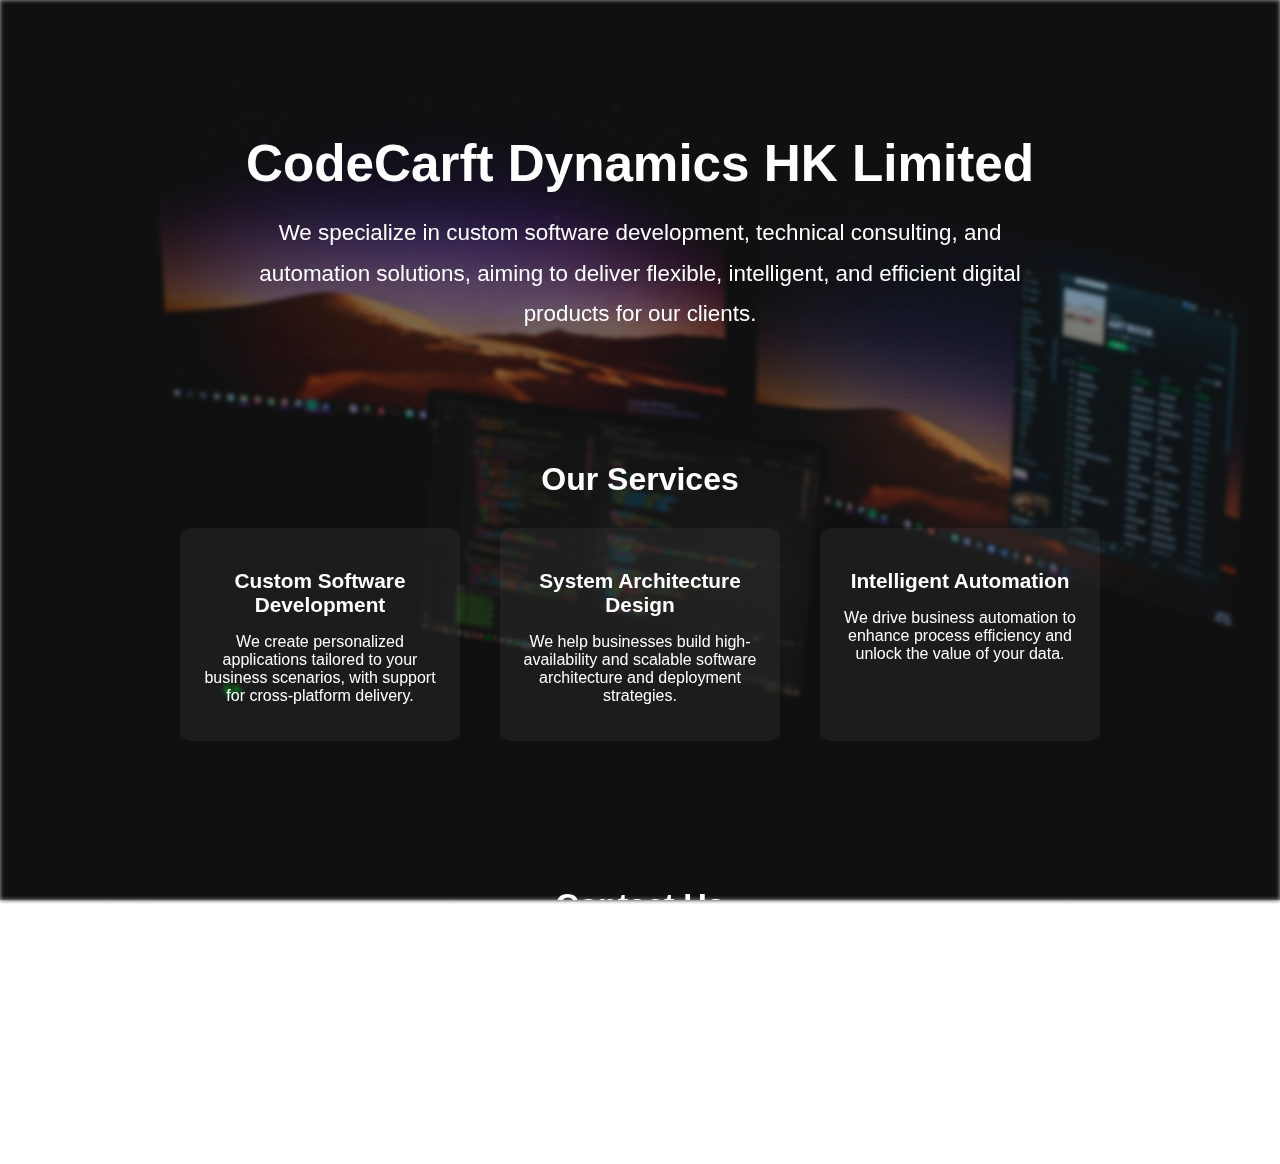
<file: index.html>
<!DOCTYPE html>
<html lang="en">
<head>
  <meta charset="UTF-8" />
  <meta name="viewport" content="width=device-width, initial-scale=1.0"/>
  <title>CodeCarft Dynamics HK Limited</title>
  <style>
    * {
      box-sizing: border-box;
    }
    html, body {
      margin: 0;
      padding: 0;
      height: 100%;
      font-family: "Segoe UI", sans-serif;
      color: white;
      overflow-x: hidden;
    }

    .background {
      position: fixed;
      width: 100%;
      height: 100%;
      background: url('bg.jpg') no-repeat center center;
      background-size: cover;
      filter: blur(2px);
      z-index: -2;
    }

    .overlay {
      position: fixed;
      width: 100%;
      height: 100%;
      background-color: rgba(0, 0, 0, 0.3);
      z-index: -1;
    }

    .header {
      text-align: center;
      padding: 100px 20px 40px;
    }

    .header h1 {
      font-size: 3.2rem;
      margin-bottom: 20px;
    }

    .header p {
      font-size: 1.4rem;
      max-width: 800px;
      margin: 0 auto;
      line-height: 1.8;
    }

    .section {
      padding: 60px 20px;
      text-align: center;
    }

    .section h2 {
      font-size: 2rem;
      margin-bottom: 30px;
    }

    .services {
      display: flex;
      flex-wrap: wrap;
      justify-content: center;
      gap: 40px;
      max-width: 1000px;
      margin: 0 auto;
    }

    .service-item {
      background-color: rgba(255, 255, 255, 0.05);
      padding: 20px;
      border-radius: 10px;
      width: 280px;
    }

    .service-item h3 {
      margin-bottom: 10px;
      font-size: 1.3rem;
    }

    .contact {
      max-width: 600px;
      margin: 0 auto;
      font-size: 1.1rem;
      line-height: 1.6;
    }

    .footer {
      text-align: center;
      padding: 30px 20px;
      font-size: 0.9rem;
      background-color: rgba(0, 0, 0, 0.6);
    }

    @media (max-width: 768px) {
      .header h1 {
        font-size: 2.2rem;
      }
      .section h2 {
        font-size: 1.6rem;
      }
      .service-item {
        width: 90%;
      }
    }
  </style>
</head>
<body>
  <div class="background"></div>
  <div class="overlay"></div>

  <div class="header">
    <h1>CodeCarft Dynamics HK Limited</h1>
    <p>We specialize in custom software development, technical consulting, and automation solutions, aiming to deliver flexible, intelligent, and efficient digital products for our clients.</p>
  </div>

  <div class="section">
    <h2>Our Services</h2>
    <div class="services">
      <div class="service-item">
        <h3>Custom Software Development</h3>
        <p>We create personalized applications tailored to your business scenarios, with support for cross-platform delivery.</p>
      </div>
      <div class="service-item">
        <h3>System Architecture Design</h3>
        <p>We help businesses build high-availability and scalable software architecture and deployment strategies.</p>
      </div>
      <div class="service-item">
        <h3>Intelligent Automation</h3>
        <p>We drive business automation to enhance process efficiency and unlock the value of your data.</p>
      </div>
    </div>
  </div>

  <div class="section">
    <h2>Contact Us</h2>
    <div class="contact">
      <p><strong>Address:</strong> 18 Finance Street, Central, Hong Kong<br>
         <strong>Email:</strong> support@codecarftdynamics.com<br>
         <!-- <strong>Phone:</strong> +852-2345-6789</p> -->
    </div>
  </div>

  <div class="footer">
    &copy; 2025 CodeCarft Dynamics HK Limited. All rights reserved.
  </div>
</body>
</html>
</file>
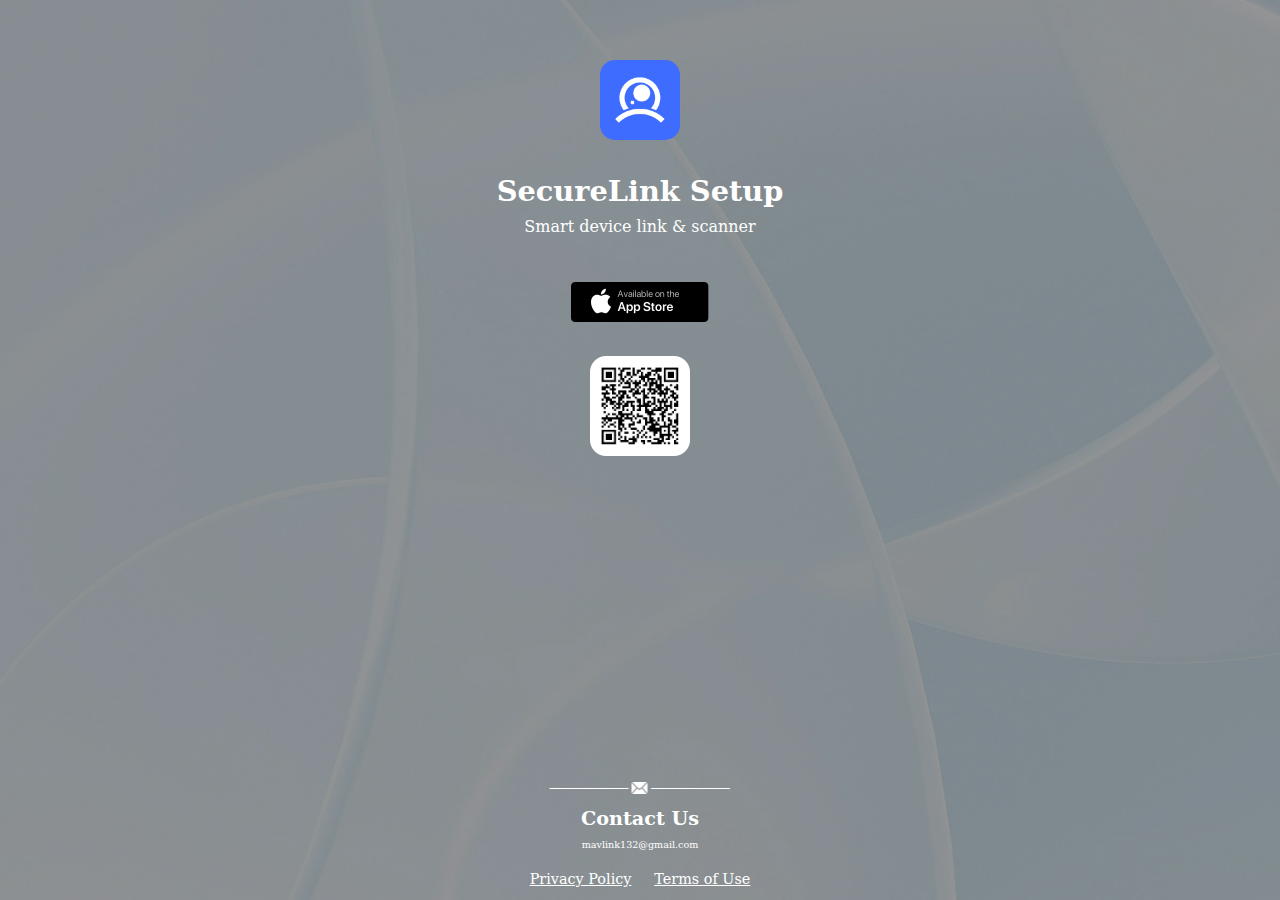
<file: hp/6747803603/index.html>
<!DOCTYPE html>
<html style='height:100%;margin:0;padding:0;'>

<head>
  <meta charset="utf-8">
  <meta name="viewport"
    content="width=device-width,height=device-height,inital-scale=1.0,maximum-scale=1.0,user-scalable=no;" />
  <title>SecureLink Setup</title>
  <style type="text/css"></style>
  <meta http-equiv="Content-Security-Policy" content="upgrade-insecure-requests">
  <script>
    var u = navigator.userAgent;
    if (u.indexOf('Android') > -1 || u.indexOf('Adr') > -1 || !!u.match(/\(i[^;]+;( U;)? CPU.+Mac OS X/)) {
      window.onload = () => {
        document.getElementsByTagName("body")[0].style.height = document.body.scrollHeight + "px";
        document.getElementsByTagName("body")[0].style.width = document.body.scrollWidth + "px";
        document.getElementsByTagName("body")[0].style.minHeight = document.body.scrollHeight + "px";
        document.getElementsByTagName("body")[0].style.minWidth = document.body.scrollWidth + "px";
      }
    } else {
    }
  </script>
</head>

<body
  style='position:absolute;height:100%;width:100%;min-height:600px;min-width:300px;margin:0;padding:0;text-align:center;overflow:auto;'>
  <div
    style='position:absolute;height:100%;width:100%; background-image:url(bg.jpg);z-index:-1;background-size:contain;background-position-y:center;background-position-x:center;background-size:cover;'>
    <div
      style='position:absolute;height:100%;width:100%;background-color:black;opacity:0.4;background-size:100% 100%;z-index:0;'>
    </div>
  </div>
  <img src='logo.png' width='80' height='80' style='margin-top:60px;border-radius:15px;'>
  <p
    style='font-weight:bold;font-size:180%;font-family:"San Francisco text","Serif";color:rgb(255, 255, 255);margin-top:30px;'>
    SecureLink Setup
 </p>
  <p
    style='font-weight:lighter;font-size:100%;font-family:"San Francisco text","Serif";color:rgb(255, 255, 255);margin-top:-20px;'>
   Smart device link & scanner
  </p>
  <img src='appStore.png' width='138' height='40' style='margin-top:30px;'><br>
  <div style='margin-top:80px;'>
    <img src='QRbg.png' width='100' height='100' style='position:absolute;z-index:1;transform:translate(-50%, -50%);'>
    <img src='QRCode.png' width='85' height='85' style='position:absolute;z-index:2;transform:translate(-50%, -50%);'>
  </div>
  <img src='email.png' width='181' height='12'
    style='position:absolute;left:50%;bottom:100px;transform:translate(-50%, -50%);'>
  <p
    style='position:absolute;left:50%;bottom:40px;transform:translate(-50%, -50%);font-weight:bold;font-size:120%;font-family:"San Francisco text","Serif";color:rgb(255, 255, 255);'>
    Contact Us</p>
  <a href="mailto:mavlink132@gmail.com"
    style='position:absolute;left:50%;bottom:45px;transform:translate(-50%, -50%);font-weight:lighter;font-size:60%;font-family:"San Francisco text","Serif";color:rgb(255, 255, 255);text-decoration: none;'>mavlink132@gmail.com</a>
  <span
    style='position:absolute;left:50%;white-space: nowrap; bottom:5px;transform:translate(-50%, -50%);font-weight:lighter;font-size:90%;font-family:"San Francisco text","Serif";'><a
      href="https://yutuxingshan.com/pp/6747803603/" style='color:rgb(255,255,255)'>Privacy
      Policy</a>&nbsp;&nbsp;&nbsp;&nbsp;&nbsp;<a href="https://yutuxingshan.com/tou/6747803603/" style='color:rgb(255,255,255)'>Terms of Use</a></span>
</body>

</html>
</file>
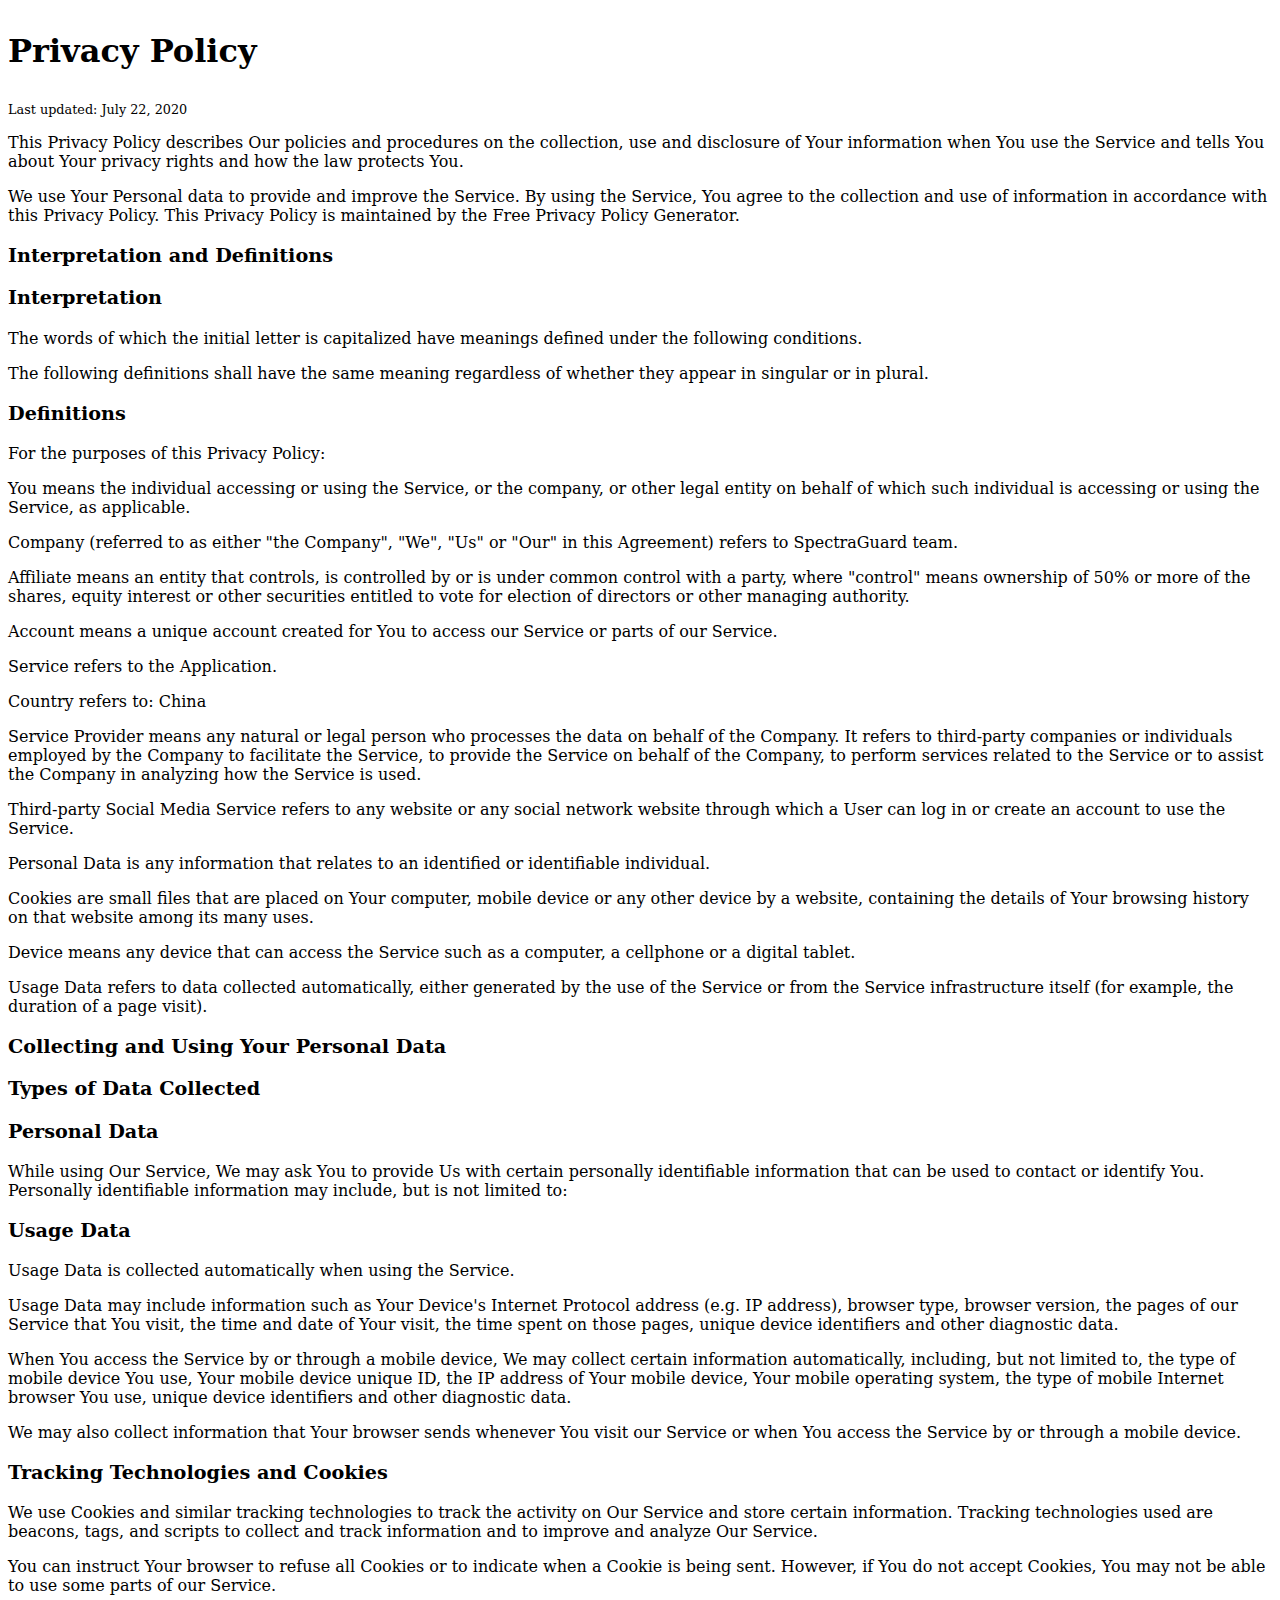
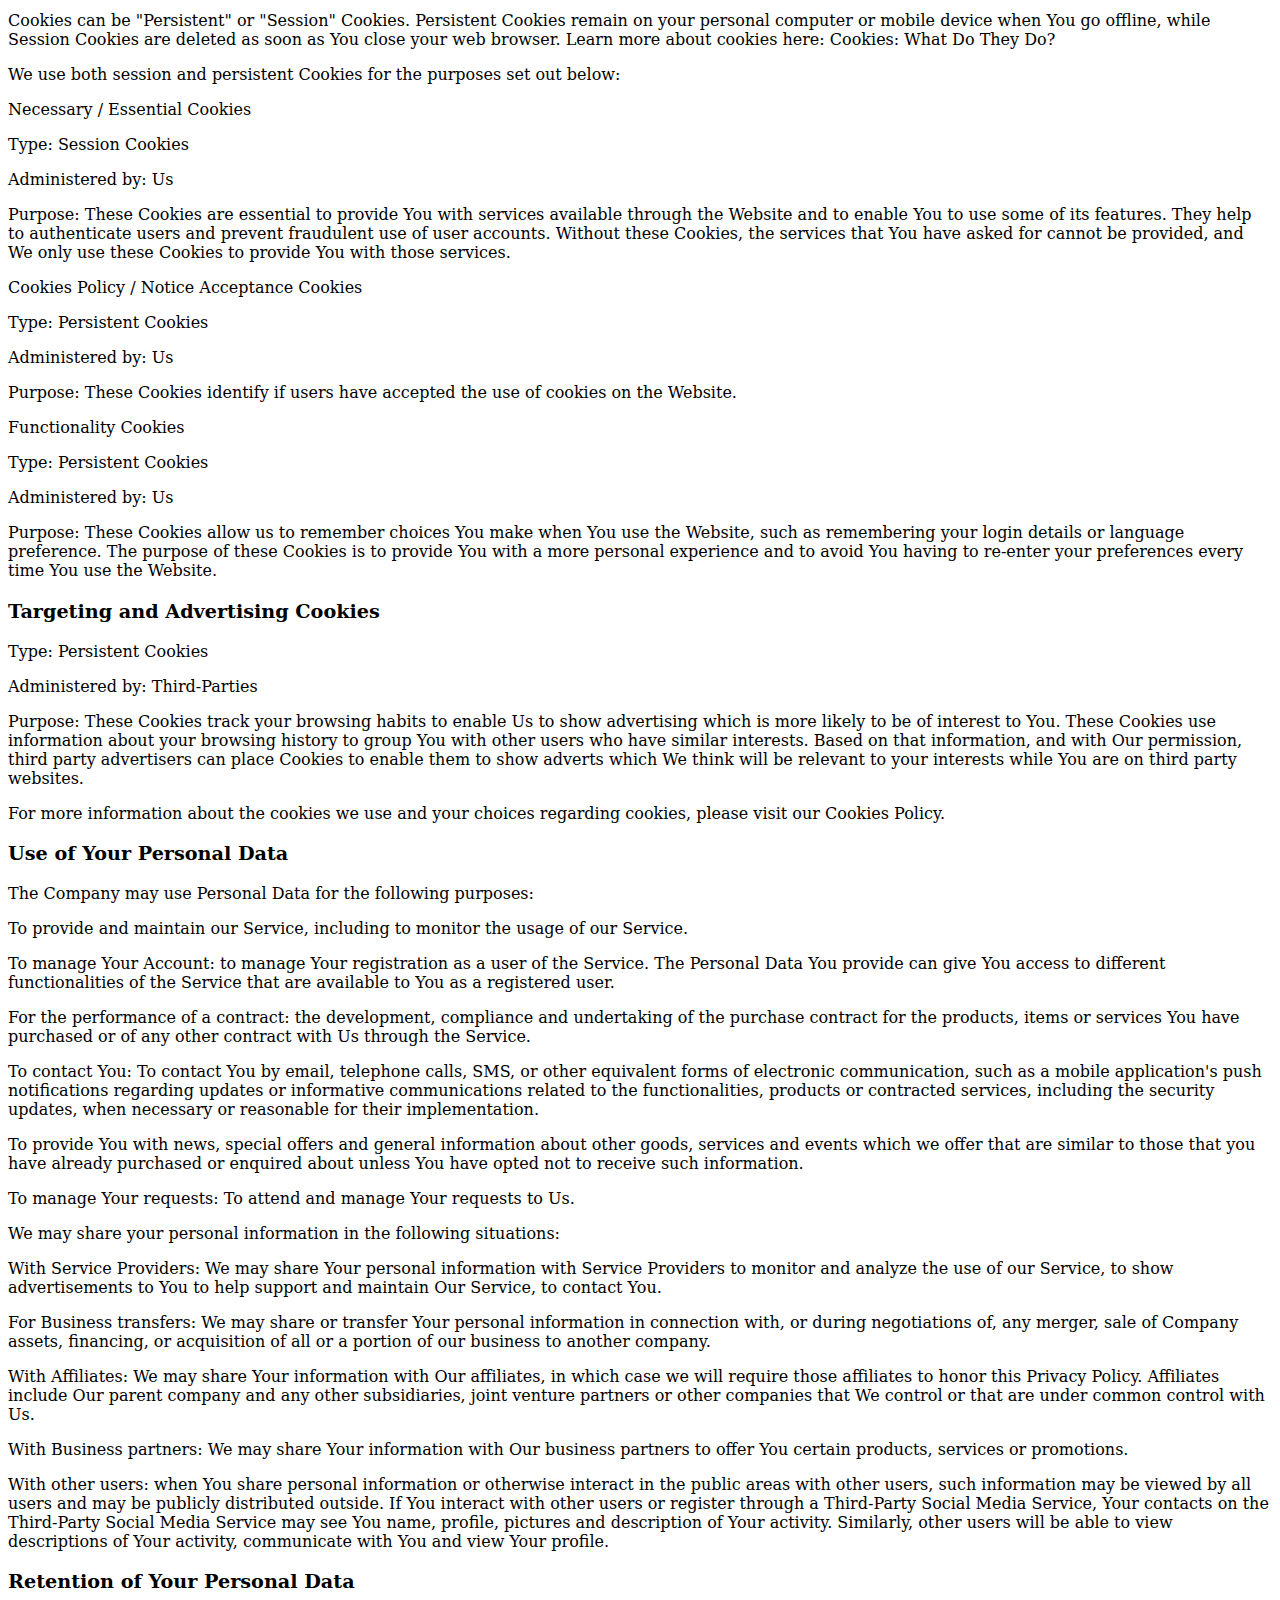
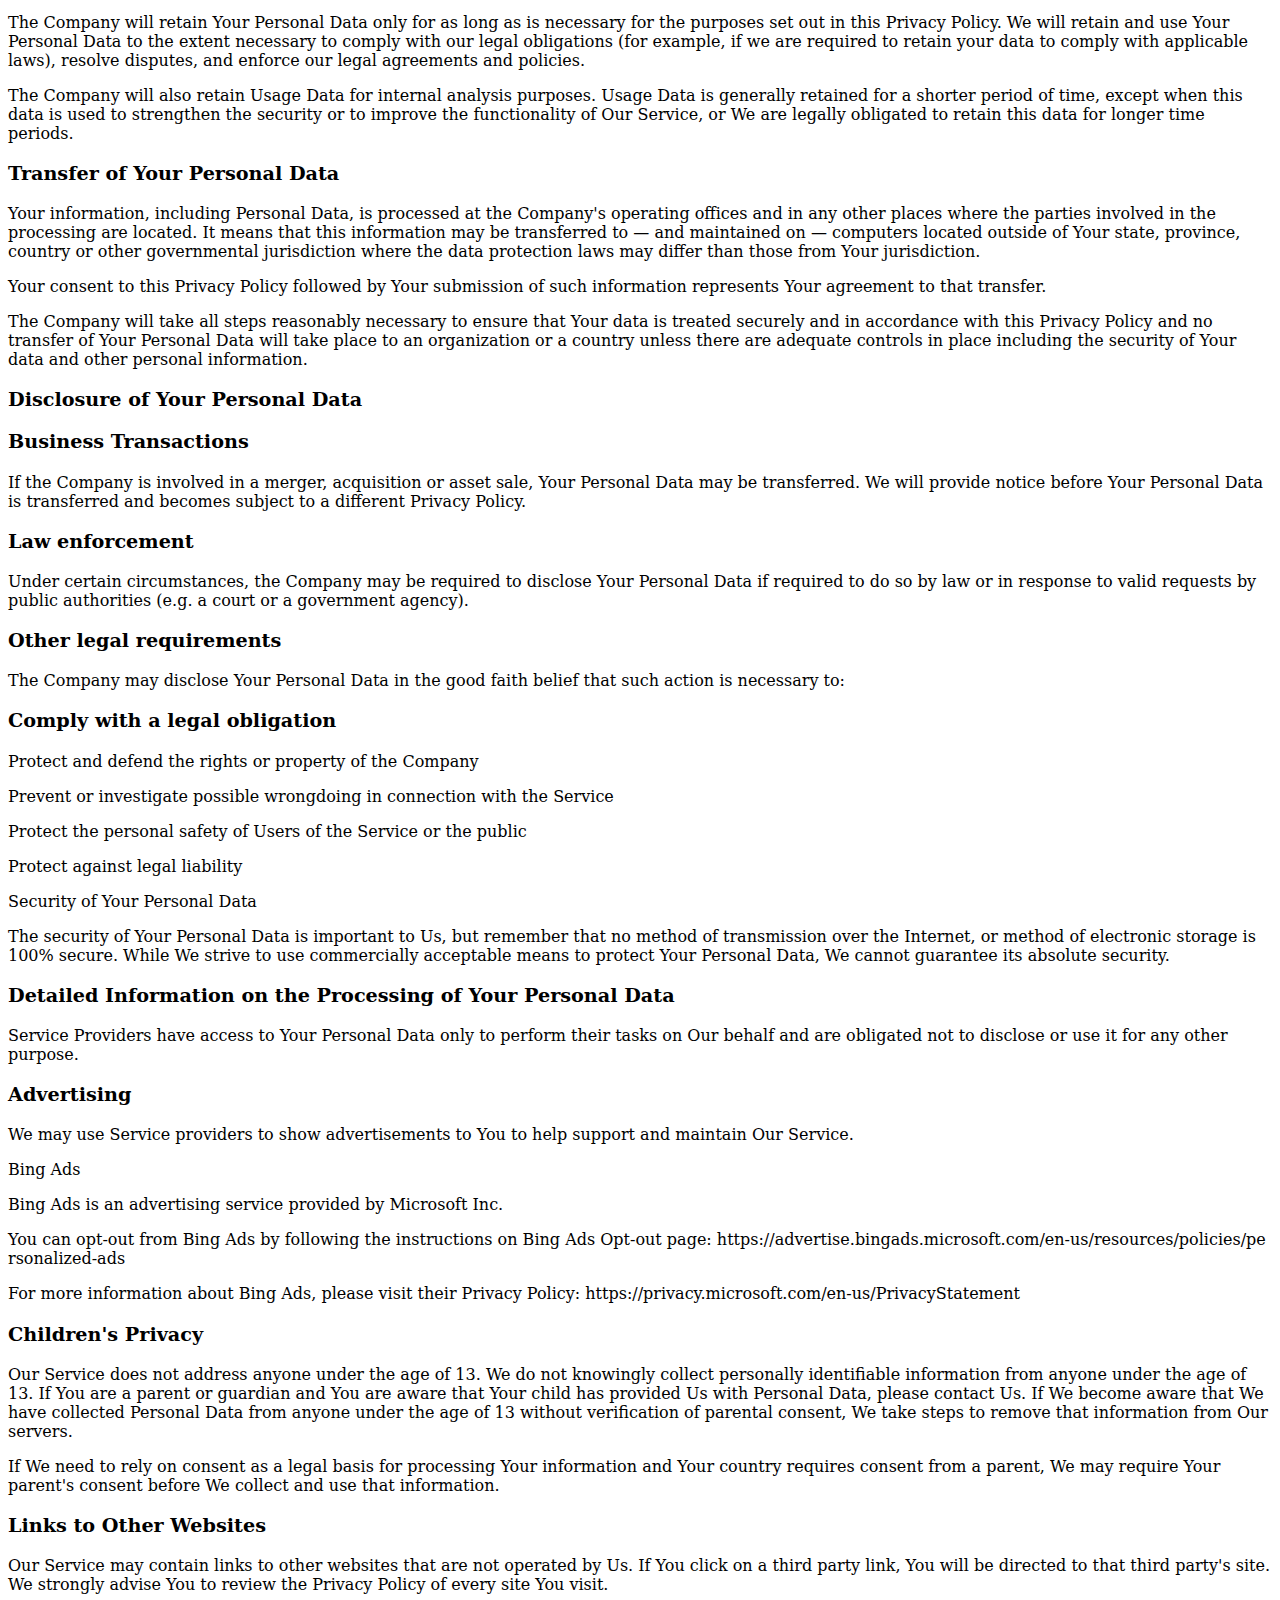
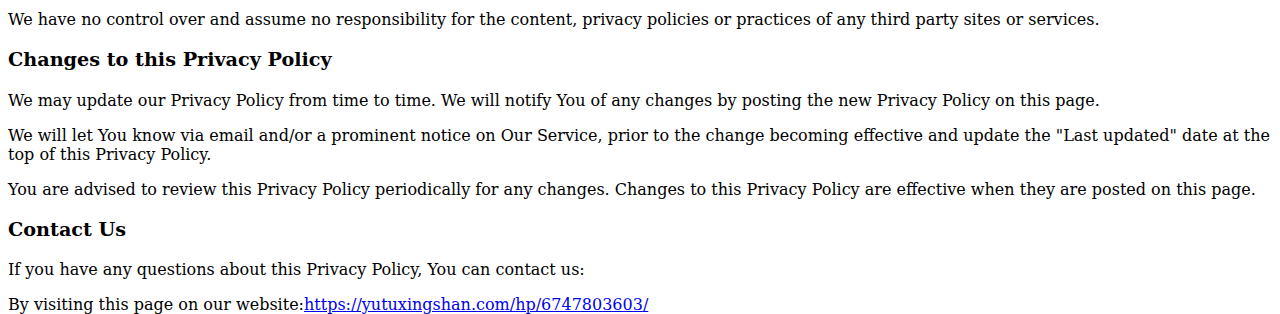
<file: pp/6747803603/index.html>
<!DOCTYPE html>
<html style='height:100%;margin:0;padding:0;'>

<head>
    <meta charset="utf-8">
    <title>SpectraGuard</title>
    <style type="text/css"></style>
    <meta name="viewport" content="width=device-width, initial-scale=1.0">
</head>

<body>
    <p style='font-weight:bold;font-size:200%;font-family:"San Francisco text","Serif";'>Privacy Policy</p>
    <p style='font-weight:lighter;font-size:80%;font-family:"San Francisco text","Serif";'>Last updated: July 22, 2020</p>
    <p style='font-size:100%;font-family:"San Francisco text","Serif";'>This Privacy Policy describes Our policies and procedures on the collection, use and disclosure of Your information when You use the Service and tells You about Your privacy rights and how the law protects You.</p>
    <p style='font-size:100%;font-family:"San Francisco text","Serif";'>We use Your Personal data to provide and improve the Service. By using the Service, You agree to the collection and use of information in accordance with this Privacy Policy. This Privacy Policy is maintained by the Free Privacy Policy Generator.</p>
    <p style='font-weight:bold;font-size:120%;font-family:"San Francisco text","Serif";'>Interpretation and Definitions</p>
    <p style='font-weight:bold;font-size:120%;font-family:"San Francisco text","Serif";'>Interpretation</p>
    <p style='font-size:100%;font-family:"San Francisco text","Serif";'>The words of which the initial letter is capitalized have meanings defined under the following conditions.</p>
    <p style='font-size:100%;font-family:"San Francisco text","Serif";'>The following definitions shall have the same meaning regardless of whether they appear in singular or in plural.</p>
    <p style='font-weight:bold;font-size:120%;font-family:"San Francisco text","Serif";'>Definitions</p>
    <p style='font-size:100%;font-family:"San Francisco text","Serif";'>For the purposes of this Privacy Policy:</p>
    <p style='font-size:100%;font-family:"San Francisco text","Serif";'>You means the individual accessing or using the Service, or the company, or other legal entity on behalf of which such individual is accessing or using the Service, as applicable.</p>
    <p style='font-size:100%;font-family:"San Francisco text","Serif";'>Company (referred to as either "the Company", "We", "Us" or "Our" in this Agreement) refers to SpectraGuard team.</p>
    <p style='font-size:100%;font-family:"San Francisco text","Serif";'>Affiliate means an entity that controls, is controlled by or is under common control with a party, where "control" means ownership of 50% or more of the shares, equity interest or other securities entitled to vote for election of directors or other
        managing authority.</p>
    <p style='font-size:100%;font-family:"San Francisco text","Serif";'>Account means a unique account created for You to access our Service or parts of our Service.</p>
    <p style='font-size:100%;font-family:"San Francisco text","Serif";'>Service refers to the Application.</p>
    <p style='font-size:100%;font-family:"San Francisco text","Serif";'>Country refers to: China</p>
    <p style='font-size:100%;font-family:"San Francisco text","Serif";'>Service Provider means any natural or legal person who processes the data on behalf of the Company. It refers to third-party companies or individuals employed by the Company to facilitate the Service, to provide the Service on behalf of the Company,
        to perform services related to the Service or to assist the Company in analyzing how the Service is used.</p>
    <p style='font-size:100%;font-family:"San Francisco text","Serif";'>Third-party Social Media Service refers to any website or any social network website through which a User can log in or create an account to use the Service.</p>
    <p style='font-size:100%;font-family:"San Francisco text","Serif";'>Personal Data is any information that relates to an identified or identifiable individual.</p>
    <p style='font-size:100%;font-family:"San Francisco text","Serif";'>Cookies are small files that are placed on Your computer, mobile device or any other device by a website, containing the details of Your browsing history on that website among its many uses.</p>
    <p style='font-size:100%;font-family:"San Francisco text","Serif";'>Device means any device that can access the Service such as a computer, a cellphone or a digital tablet.</p>
    <p style='font-size:100%;font-family:"San Francisco text","Serif";'>Usage Data refers to data collected automatically, either generated by the use of the Service or from the Service infrastructure itself (for example, the duration of a page visit).</p>
    <p style='font-weight:bold;font-size:120%;font-family:"San Francisco text","Serif";'>Collecting and Using Your Personal Data</p>
    <p style='font-weight:bold;font-size:120%;font-family:"San Francisco text","Serif";'>Types of Data Collected</p>
    <p style='font-weight:bold;font-size:120%;font-family:"San Francisco text","Serif";'>Personal Data</p>
    <p style='font-size:100%;font-family:"San Francisco text","Serif";'>While using Our Service, We may ask You to provide Us with certain personally identifiable information that can be used to contact or identify You. Personally identifiable information may include, but is not limited to:</p>
    <p style='font-weight:bold;font-size:120%;font-family:"San Francisco text","Serif";'>Usage Data</p>
    <p style='font-size:100%;font-family:"San Francisco text","Serif";'>Usage Data is collected automatically when using the Service.</p>
    <p style='font-size:100%;font-family:"San Francisco text","Serif";'>Usage Data may include information such as Your Device's Internet Protocol address (e.g. IP address), browser type, browser version, the pages of our Service that You visit, the time and date of Your visit, the time spent on those pages, unique device
        identifiers and other diagnostic data.</p>
    <p style='font-size:100%;font-family:"San Francisco text","Serif";'>When You access the Service by or through a mobile device, We may collect certain information automatically, including, but not limited to, the type of mobile device You use, Your mobile device unique ID, the IP address of Your mobile device, Your
        mobile operating system, the type of mobile Internet browser You use, unique device identifiers and other diagnostic data.</p>
    <p style='font-size:100%;font-family:"San Francisco text","Serif";'>We may also collect information that Your browser sends whenever You visit our Service or when You access the Service by or through a mobile device.</p>
    <p style='font-weight:bold;font-size:120%;font-family:"San Francisco text","Serif";'>Tracking Technologies and Cookies</p>
    <p style='font-size:100%;font-family:"San Francisco text","Serif";'>We use Cookies and similar tracking technologies to track the activity on Our Service and store certain information. Tracking technologies used are beacons, tags, and scripts to collect and track information and to improve and analyze Our Service.</p>
    <p style='font-size:100%;font-family:"San Francisco text","Serif";'>You can instruct Your browser to refuse all Cookies or to indicate when a Cookie is being sent. However, if You do not accept Cookies, You may not be able to use some parts of our Service.</p>
    <p style='font-size:100%;font-family:"San Francisco text","Serif";'>Cookies can be "Persistent" or "Session" Cookies. Persistent Cookies remain on your personal computer or mobile device when You go offline, while Session Cookies are deleted as soon as You close your web browser. Learn more about cookies here: Cookies:
        What Do They Do?</p>
    <p style='font-size:100%;font-family:"San Francisco text","Serif";'>We use both session and persistent Cookies for the purposes set out below:</p>
    <p style='font-size:100%;font-family:"San Francisco text","Serif";'>Necessary / Essential Cookies</p>
    <p style='font-size:100%;font-family:"San Francisco text","Serif";'>Type: Session Cookies</p>
    <p style='font-size:100%;font-family:"San Francisco text","Serif";'>Administered by: Us</p>
    <p style='font-size:100%;font-family:"San Francisco text","Serif";'>Purpose: These Cookies are essential to provide You with services available through the Website and to enable You to use some of its features. They help to authenticate users and prevent fraudulent use of user accounts. Without these Cookies, the
        services that You have asked for cannot be provided, and We only use these Cookies to provide You with those services.</p>
    <p style='font-size:100%;font-family:"San Francisco text","Serif";'>Cookies Policy / Notice Acceptance Cookies</p>
    <p style='font-size:100%;font-family:"San Francisco text","Serif";'>Type: Persistent Cookies</p>
    <p style='font-size:100%;font-family:"San Francisco text","Serif";'>Administered by: Us</p>
    <p style='font-size:100%;font-family:"San Francisco text","Serif";'>Purpose: These Cookies identify if users have accepted the use of cookies on the Website.</p>
    <p style='font-size:100%;font-family:"San Francisco text","Serif";'>Functionality Cookies</p>
    <p style='font-size:100%;font-family:"San Francisco text","Serif";'>Type: Persistent Cookies</p>
    <p style='font-size:100%;font-family:"San Francisco text","Serif";'>Administered by: Us</p>
    <p style='font-size:100%;font-family:"San Francisco text","Serif";'>Purpose: These Cookies allow us to remember choices You make when You use the Website, such as remembering your login details or language preference. The purpose of these Cookies is to provide You with a more personal experience and to avoid You having
        to re-enter your preferences every time You use the Website.</p>
    <p style='font-weight:bold;font-size:120%;font-family:"San Francisco text","Serif";'>Targeting and Advertising Cookies</p>
    <p style='font-size:100%;font-family:"San Francisco text","Serif";'>Type: Persistent Cookies</p>
    <p style='font-size:100%;font-family:"San Francisco text","Serif";'>Administered by: Third-Parties</p>
    <p style='font-size:100%;font-family:"San Francisco text","Serif";'>Purpose: These Cookies track your browsing habits to enable Us to show advertising which is more likely to be of interest to You. These Cookies use information about your browsing history to group You with other users who have similar interests. Based
        on that information, and with Our permission, third party advertisers can place Cookies to enable them to show adverts which We think will be relevant to your interests while You are on third party websites.</p>
    <p style='font-size:100%;font-family:"San Francisco text","Serif";'>For more information about the cookies we use and your choices regarding cookies, please visit our Cookies Policy.</p>
    <p style='font-weight:bold;font-size:120%;font-family:"San Francisco text","Serif";'>Use of Your Personal Data</p>
    <p style='font-size:100%;font-family:"San Francisco text","Serif";'>The Company may use Personal Data for the following purposes:</p>
    <p style='font-size:100%;font-family:"San Francisco text","Serif";'>To provide and maintain our Service, including to monitor the usage of our Service.</p>
    <p style='font-size:100%;font-family:"San Francisco text","Serif";'>To manage Your Account: to manage Your registration as a user of the Service. The Personal Data You provide can give You access to different functionalities of the Service that are available to You as a registered user.</p>
    <p style='font-size:100%;font-family:"San Francisco text","Serif";'>For the performance of a contract: the development, compliance and undertaking of the purchase contract for the products, items or services You have purchased or of any other contract with Us through the Service.</p>
    <p style='font-size:100%;font-family:"San Francisco text","Serif";'>To contact You: To contact You by email, telephone calls, SMS, or other equivalent forms of electronic communication, such as a mobile application's push notifications regarding updates or informative communications related to the functionalities,
        products or contracted services, including the security updates, when necessary or reasonable for their implementation.</p>
    <p style='font-size:100%;font-family:"San Francisco text","Serif";'>To provide You with news, special offers and general information about other goods, services and events which we offer that are similar to those that you have already purchased or enquired about unless You have opted not to receive such information.</p>
    <p style='font-size:100%;font-family:"San Francisco text","Serif";'>To manage Your requests: To attend and manage Your requests to Us.</p>
    <p style='font-size:100%;font-family:"San Francisco text","Serif";'>We may share your personal information in the following situations:</p>
    <p style='font-size:100%;font-family:"San Francisco text","Serif";'>With Service Providers: We may share Your personal information with Service Providers to monitor and analyze the use of our Service, to show advertisements to You to help support and maintain Our Service, to contact You.</p>
    <p style='font-size:100%;font-family:"San Francisco text","Serif";'>For Business transfers: We may share or transfer Your personal information in connection with, or during negotiations of, any merger, sale of Company assets, financing, or acquisition of all or a portion of our business to another company.</p>
    <p style='font-size:100%;font-family:"San Francisco text","Serif";'>With Affiliates: We may share Your information with Our affiliates, in which case we will require those affiliates to honor this Privacy Policy. Affiliates include Our parent company and any other subsidiaries, joint venture partners or other companies
        that We control or that are under common control with Us.</p>
    <p style='font-size:100%;font-family:"San Francisco text","Serif";'>With Business partners: We may share Your information with Our business partners to offer You certain products, services or promotions.</p>
    <p style='font-size:100%;font-family:"San Francisco text","Serif";'>With other users: when You share personal information or otherwise interact in the public areas with other users, such information may be viewed by all users and may be publicly distributed outside. If You interact with other users or register through
        a Third-Party Social Media Service, Your contacts on the Third-Party Social Media Service may see You name, profile, pictures and description of Your activity. Similarly, other users will be able to view descriptions of Your activity, communicate
        with You and view Your profile.</p>
    <p style='font-weight:bold;font-size:120%;font-family:"San Francisco text","Serif";'>Retention of Your Personal Data</p>
    <p style='font-size:100%;font-family:"San Francisco text","Serif";'>The Company will retain Your Personal Data only for as long as is necessary for the purposes set out in this Privacy Policy. We will retain and use Your Personal Data to the extent necessary to comply with our legal obligations (for example, if we
        are required to retain your data to comply with applicable laws), resolve disputes, and enforce our legal agreements and policies.</p>
    <p style='font-size:100%;font-family:"San Francisco text","Serif";'>The Company will also retain Usage Data for internal analysis purposes. Usage Data is generally retained for a shorter period of time, except when this data is used to strengthen the security or to improve the functionality of Our Service, or We are
        legally obligated to retain this data for longer time periods.</p>
    <p style='font-weight:bold;font-size:120%;font-family:"San Francisco text","Serif";'>Transfer of Your Personal Data</p>
    <p style='font-size:100%;font-family:"San Francisco text","Serif";'>Your information, including Personal Data, is processed at the Company's operating offices and in any other places where the parties involved in the processing are located. It means that this information may be transferred to — and maintained on —
        computers located outside of Your state, province, country or other governmental jurisdiction where the data protection laws may differ than those from Your jurisdiction.</p>
    <p style='font-size:100%;font-family:"San Francisco text","Serif";'>Your consent to this Privacy Policy followed by Your submission of such information represents Your agreement to that transfer.</p>
    <p style='font-size:100%;font-family:"San Francisco text","Serif";'>The Company will take all steps reasonably necessary to ensure that Your data is treated securely and in accordance with this Privacy Policy and no transfer of Your Personal Data will take place to an organization or a country unless there are adequate
        controls in place including the security of Your data and other personal information.</p>
    <p style='font-weight:bold;font-size:120%;font-family:"San Francisco text","Serif";'>Disclosure of Your Personal Data</p>
    <p style='font-weight:bold;font-size:120%;font-family:"San Francisco text","Serif";'>Business Transactions</p>
    <p style='font-size:100%;font-family:"San Francisco text","Serif";'>If the Company is involved in a merger, acquisition or asset sale, Your Personal Data may be transferred. We will provide notice before Your Personal Data is transferred and becomes subject to a different Privacy Policy.</p>
    <p style='font-weight:bold;font-size:120%;font-family:"San Francisco text","Serif";'>Law enforcement</p>
    <p style='font-size:100%;font-family:"San Francisco text","Serif";'>Under certain circumstances, the Company may be required to disclose Your Personal Data if required to do so by law or in response to valid requests by public authorities (e.g. a court or a government agency).</p>
    <p style='font-weight:bold;font-size:120%;font-family:"San Francisco text","Serif";'>Other legal requirements</p>
    <p style='font-size:100%;font-family:"San Francisco text","Serif";'>The Company may disclose Your Personal Data in the good faith belief that such action is necessary to:</p>
    <p style='font-weight:bold;font-size:120%;font-family:"San Francisco text","Serif";'>Comply with a legal obligation</p>
    <p style='font-size:100%;font-family:"San Francisco text","Serif";'>Protect and defend the rights or property of the Company</p>
    <p style='font-size:100%;font-family:"San Francisco text","Serif";'>Prevent or investigate possible wrongdoing in connection with the Service</p>
    <p style='font-size:100%;font-family:"San Francisco text","Serif";'>Protect the personal safety of Users of the Service or the public</p>
    <p style='font-size:100%;font-family:"San Francisco text","Serif";'>Protect against legal liability</p>
    <p style='font-size:100%;font-family:"San Francisco text","Serif";'>Security of Your Personal Data</p>
    <p style='font-size:100%;font-family:"San Francisco text","Serif";'>The security of Your Personal Data is important to Us, but remember that no method of transmission over the Internet, or method of electronic storage is 100% secure. While We strive to use commercially acceptable means to protect Your Personal Data,
        We cannot guarantee its absolute security.</p>
    <p style='font-weight:bold;font-size:120%;font-family:"San Francisco text","Serif";'>Detailed Information on the Processing of Your Personal Data</p>
    <p style='font-size:100%;font-family:"San Francisco text","Serif";'>Service Providers have access to Your Personal Data only to perform their tasks on Our behalf and are obligated not to disclose or use it for any other purpose.</p>
    <p style='font-weight:bold;font-size:120%;font-family:"San Francisco text","Serif";'>Advertising</p>
    <p style='font-size:100%;font-family:"San Francisco text","Serif";'>We may use Service providers to show advertisements to You to help support and maintain Our Service.</p>
    <p style='font-size:100%;font-family:"San Francisco text","Serif";'>Bing Ads</p>
    <p style='font-size:100%;font-family:"San Francisco text","Serif";'>Bing Ads is an advertising service provided by Microsoft Inc.</p>
    <p style='font-size:100%;font-family:"San Francisco text","Serif";word-break: break-all;'>You can opt-out from Bing Ads by following the instructions on Bing Ads Opt-out page: https://advertise.bingads.microsoft.com/en-us/resources/policies/personalized-ads</p>
    <p style='font-size:100%;font-family:"San Francisco text","Serif";word-break: break-all;'>For more information about Bing Ads, please visit their Privacy Policy: https://privacy.microsoft.com/en-us/PrivacyStatement</p>
    <p style='font-weight:bold;font-size:120%;font-family:"San Francisco text","Serif";'>Children's Privacy</p>
    <p style='font-size:100%;font-family:"San Francisco text","Serif";'>Our Service does not address anyone under the age of 13. We do not knowingly collect personally identifiable information from anyone under the age of 13. If You are a parent or guardian and You are aware that Your child has provided Us with Personal
        Data, please contact Us. If We become aware that We have collected Personal Data from anyone under the age of 13 without verification of parental consent, We take steps to remove that information from Our servers.</p>
    <p style='font-size:100%;font-family:"San Francisco text","Serif";'>If We need to rely on consent as a legal basis for processing Your information and Your country requires consent from a parent, We may require Your parent's consent before We collect and use that information.</p>
    <p style='font-weight:bold;font-size:120%;font-family:"San Francisco text","Serif";'>Links to Other Websites</p>
    <p style='font-size:100%;font-family:"San Francisco text","Serif";'>Our Service may contain links to other websites that are not operated by Us. If You click on a third party link, You will be directed to that third party's site. We strongly advise You to review the Privacy Policy of every site You visit.</p>
    <p style='font-size:100%;font-family:"San Francisco text","Serif";'>We have no control over and assume no responsibility for the content, privacy policies or practices of any third party sites or services.</p>
    <p style='font-weight:bold;font-size:120%;font-family:"San Francisco text","Serif";'>Changes to this Privacy Policy</p>
    <p style='font-size:100%;font-family:"San Francisco text","Serif";'>We may update our Privacy Policy from time to time. We will notify You of any changes by posting the new Privacy Policy on this page.</p>
    <p style='font-size:100%;font-family:"San Francisco text","Serif";'>We will let You know via email and/or a prominent notice on Our Service, prior to the change becoming effective and update the "Last updated" date at the top of this Privacy Policy.</p>
    <p style='font-size:100%;font-family:"San Francisco text","Serif";'>You are advised to review this Privacy Policy periodically for any changes. Changes to this Privacy Policy are effective when they are posted on this page.</p>
    <p style='font-weight:bold;font-size:120%;font-family:"San Francisco text","Serif";'>Contact Us</p>
    <p style='font-size:100%;font-family:"San Francisco text","Serif";'>If you have any questions about this Privacy Policy, You can contact us:</p>
    <span style='font-size:100%;font-family:"San Francisco text","Serif";'>By visiting this page on our website:<a style="word-break: break-all;" href="https://yutuxingshan.com/hp/6747803603/">https://yutuxingshan.com/hp/6747803603/</a></span>
</body>

</html>
</file>
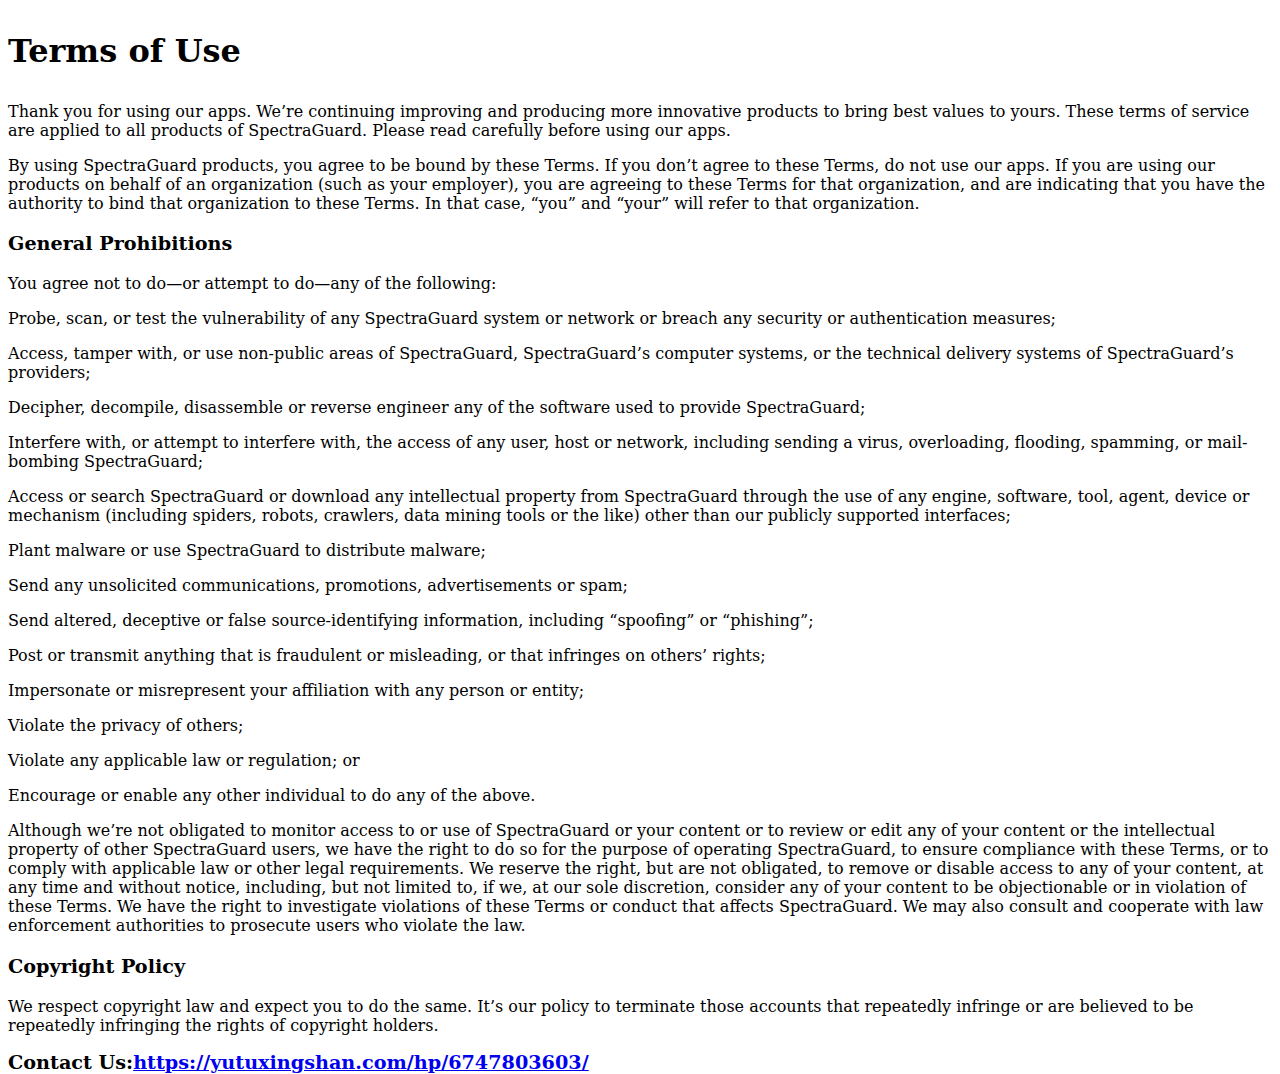
<file: tou/6747803603/index.html>
<!DOCTYPE html>
<html style='height:100%;margin:0;padding:0;'>

<head>
    <meta charset="utf-8">
    <title>Terms of Use</title>
    <style type="text/css"></style>
    <meta name="viewport" content="width=device-width, initial-scale=1.0">
</head>

<body>
    <p style='font-weight:bold;font-size:200%;font-family:"San Francisco text","Serif";'>Terms of Use</p>
    <p style='font-size:100%;font-family:"San Francisco text","Serif";'>Thank you for using our apps. We’re continuing improving and producing more innovative products to bring best values to yours. These terms of service are applied to all products of SpectraGuard. Please read carefully before using our
        apps.
    </p>
    <p style='font-size:100%;font-family:"San Francisco text","Serif";'>By using SpectraGuard products, you agree to be bound by these Terms. If you don’t agree to these Terms, do not use our apps. If you are using our products on behalf of an organization (such as your employer), you are agreeing to these
        Terms for that organization, and are indicating that you have the authority to bind that organization to these Terms. In that case, “you” and “your” will refer to that organization.</p>
    <p style='font-weight:bold;font-size:120%;font-family:"San Francisco text","Serif";'>General Prohibitions</p>
    <p style='font-size:100%;font-family:"San Francisco text","Serif";'>You agree not to do—or attempt to do—any of the following:</p>
    <p style='font-size:100%;font-family:"San Francisco text","Serif";'>Probe, scan, or test the vulnerability of any SpectraGuard system or network or breach any security or authentication measures;</p>
    <p style='font-size:100%;font-family:"San Francisco text","Serif";'>Access, tamper with, or use non-public areas of SpectraGuard, SpectraGuard’s computer systems, or the technical delivery systems of SpectraGuard’s providers;</p>
    <p style='font-size:100%;font-family:"San Francisco text","Serif";'>Decipher, decompile, disassemble or reverse engineer any of the software used to provide SpectraGuard;</p>
    <p style='font-size:100%;font-family:"San Francisco text","Serif";'>Interfere with, or attempt to interfere with, the access of any user, host or network, including sending a virus, overloading, flooding, spamming, or mail-bombing SpectraGuard;</p>
    <p style='font-size:100%;font-family:"San Francisco text","Serif";'>Access or search SpectraGuard or download any intellectual property from SpectraGuard through the use of any engine, software, tool, agent, device or mechanism (including spiders, robots, crawlers, data mining tools
        or the like) other than our publicly supported interfaces;</p>
    <p style='font-size:100%;font-family:"San Francisco text","Serif";'>Plant malware or use SpectraGuard to distribute malware;</p>
    <p style='font-size:100%;font-family:"San Francisco text","Serif";'>Send any unsolicited communications, promotions, advertisements or spam;</p>
    <p style='font-size:100%;font-family:"San Francisco text","Serif";'>Send altered, deceptive or false source-identifying information, including “spoofing” or “phishing”;</p>
    <p style='font-size:100%;font-family:"San Francisco text","Serif";'>Post or transmit anything that is fraudulent or misleading, or that infringes on others’ rights;</p>
    <p style='font-size:100%;font-family:"San Francisco text","Serif";'>Impersonate or misrepresent your affiliation with any person or entity;</p>
    <p style='font-size:100%;font-family:"San Francisco text","Serif";'>Violate the privacy of others;</p>
    <p style='font-size:100%;font-family:"San Francisco text","Serif";'>Violate any applicable law or regulation; or</p>
    <p style='font-size:100%;font-family:"San Francisco text","Serif";'>Encourage or enable any other individual to do any of the above.</p>
    <p style='font-size:100%;font-family:"San Francisco text","Serif";'>Although we’re not obligated to monitor access to or use of SpectraGuard or your content or to review or edit any of your content or the intellectual property of other SpectraGuard users, we have the right to do so
        for the purpose of operating SpectraGuard, to ensure compliance with these Terms, or to comply with applicable law or other legal requirements. We reserve the right, but are not obligated, to remove or disable access to any of
        your content, at any time and without notice, including, but not limited to, if we, at our sole discretion, consider any of your content to be objectionable or in violation of these Terms. We have the right to investigate violations of these Terms
        or conduct that affects SpectraGuard. We may also consult and cooperate with law enforcement authorities to prosecute users who violate the law.</p>
    <p style='font-weight:bold;font-size:120%;font-family:"San Francisco text","Serif";'>Copyright Policy</p>
    <p style='font-size:100%;font-family:"San Francisco text","Serif";'>We respect copyright law and expect you to do the same. It’s our policy to terminate those accounts that repeatedly infringe or are believed to be repeatedly infringing the rights of copyright holders.</p>
    <span style='font-weight:bold;font-size:120%;font-family:"San Francisco text","Serif";'>Contact Us:<a style="word-break: break-all;"  href="https://yutuxingshan.com/hp/6747803603/">https://yutuxingshan.com/hp/6747803603/</a></span>
</body>

</html>
</file>
